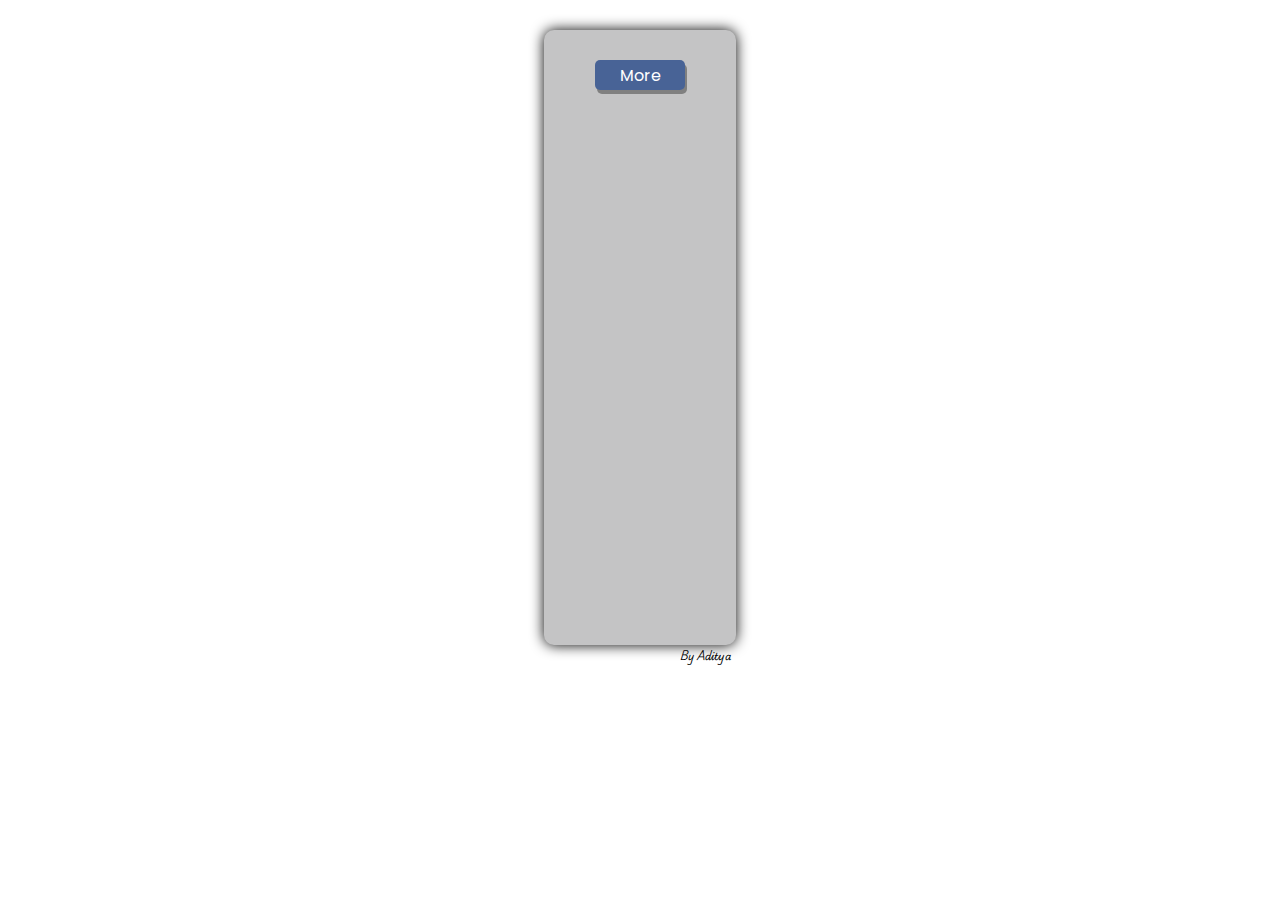
<file: DropDown Box/index.html>
<!DOCTYPE html>
<html lang="en">
<head>
    <meta charset="UTF-8">
    <meta name="viewport" content="width=device-width, initial-scale=1.0">
    <link rel="stylesheet" href="style.css">
    <title>Drop Down</title>
</head>
<body>
    <div class="container">
        <button>More</button>
        <ul>
            <li><a href="https://google.com">Home</a></li>
            <li><a href="">About</a></li>
            <li><a href="">Contect</a></li>
            <li><a href="https://algebracode.blogspot.com/p/home.html">Read Me</a></li>
        </ul>
        <p>By Aditya</p>
    </div>
</body>
</html>
</file>
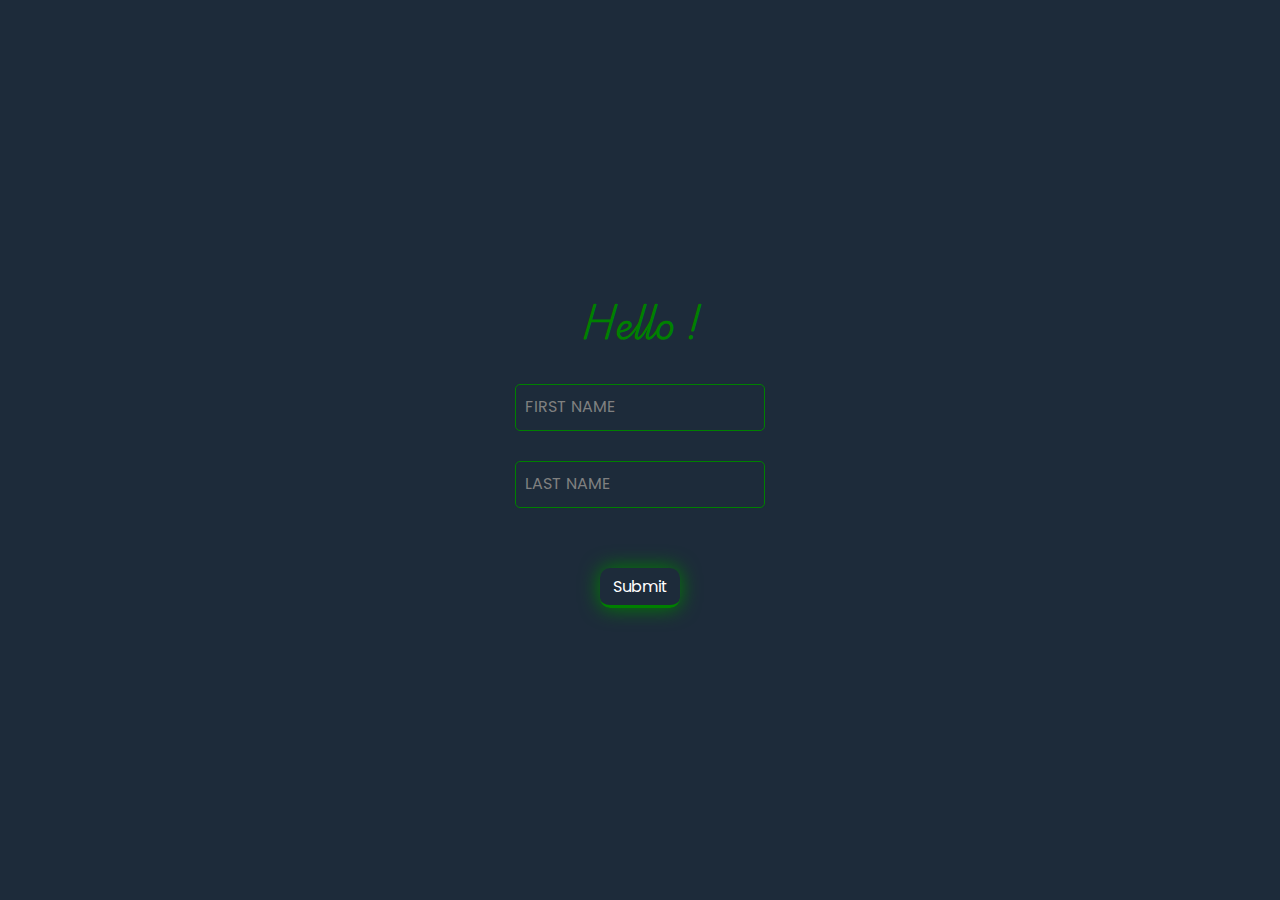
<file: Input Animation Box/index.html>
<!DOCTYPE html>
<html lang="en">
<head>
    <meta charset="UTF-8">
    <meta name="viewport" content="width=device-width, initial-scale=1.0">
    <link rel="stylesheet" href="style.css">
    <title>input box</title>
</head>
<body>
    <div>
        <h1>Hello !</h1>
    </div>
    <div class="input_box">
        <input type="text" required="required">
        <span>first name</span>
    </div>
    <div class="input_box">
        <input type="text" required="required">
        <span>last name</span>
    </div>
    <div class="btn">
        <button><a href="https://google.com">Submit</a></button>
    </div>
</body>
</html>
</file>
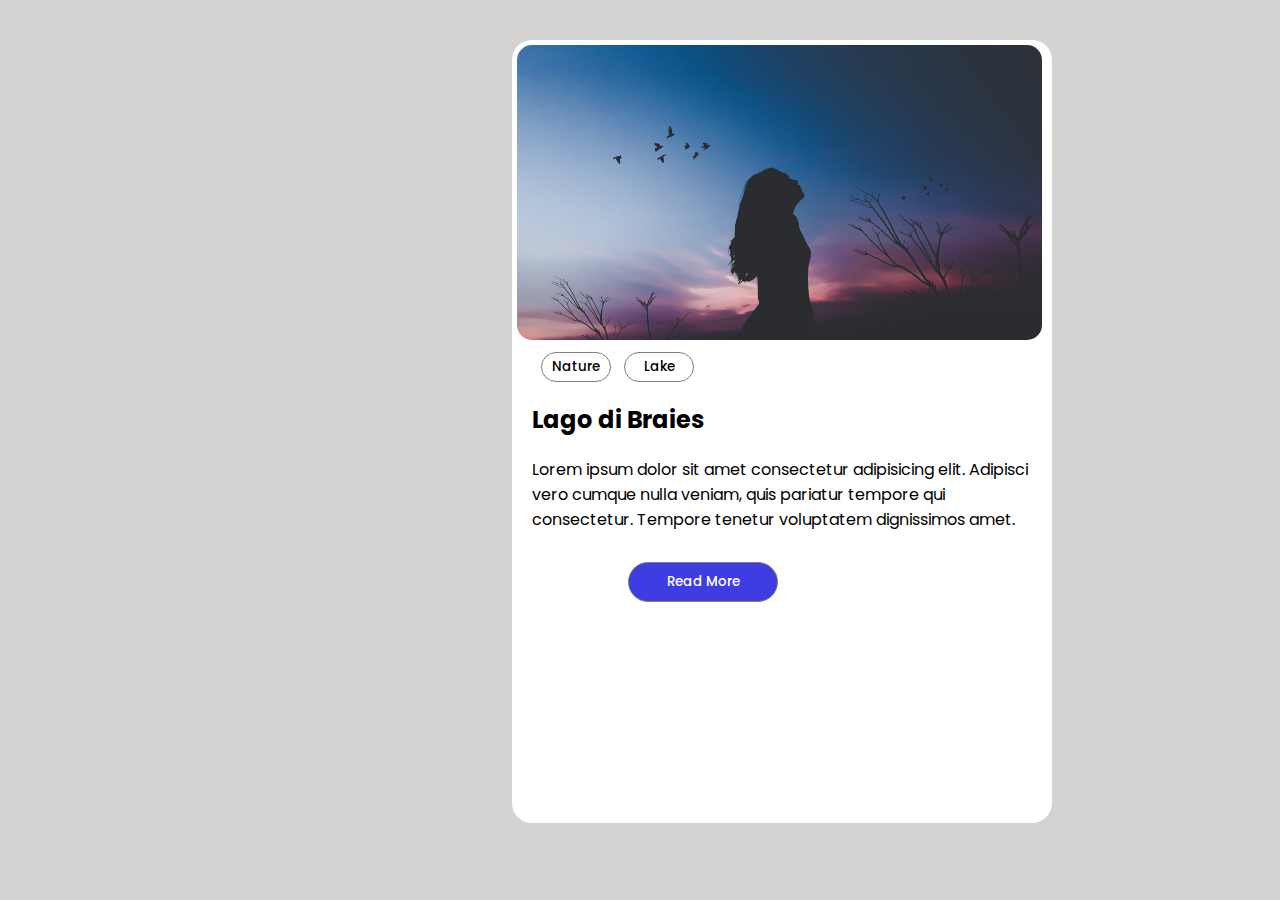
<file: Card/card.html>
<!DOCTYPE html>
<html lang="en">

<head>
    <meta charset="UTF-8">
    <meta name="viewport" content="width=device-width, initial-scale=1.0">
    <title>card</title>
    <style>
        @import url('https://fonts.googleapis.com/css2?family=Poppins:ital,wght@0,100;0,200;0,300;0,400;0,500;0,600;0,700;0,800;0,900;1,100;1,200;1,300;1,400;1,500;1,600;1,700;1,800;1,900&display=swap');

        * {
            padding: 0;
            margin: 0; 
        }

        body {
            background-color:lightgrey;
            font-family: "Poppins", serif;
            font-weight: 400;
        }

        .container {
            margin: 40px 0px;
            background-color: white;
            border: 2px solid whiteblack;
            border-radius: 20px;
            height: 87vh;
            width: 60vh;
            position: absolute;
            left: 40%;
        }

        img {
            border-radius: 20px;
            width: 58.3vh;
            padding: 5px;
        }

        .contant {
            padding: 0px 20px;
        }

        button {
            background-color: white;
            margin-left: 9px;
            border-radius: 30px;
            border: 1px solid gray;
            height: 30px;
            width: 70px;
            font-family: "Poppins", serif;
            font-weight: 500;
        }

        /* button:nth-child(2){
            margin-left: 10px;
        } */
        button:last-child {
            background-color: rgb(61, 61, 226);
            margin-left: 96px;
            margin-top: 30px;
            height: 40px;
            width: 150px;
        }
        a{
            text-decoration: none;
            color: black;
            font-weight: 500;
        }
        .btn_more a{
            color: white;

        }

        h2 {
            margin: 20px 0px;
        }
    </style>
</head>

<body>
    <div class="container">
        <img src="image.jpg" alt="">
        <div class="contant">
            <button><a href="http://google.com">Nature</a></button>
            <button><a href="http://google.com">Lake</a></button>
            <h2>Lago di Braies</h2>
            <p>Lorem ipsum dolor sit amet consectetur adipisicing elit. Adipisci vero cumque nulla veniam, quis pariatur
                tempore qui consectetur. Tempore tenetur voluptatem dignissimos amet.</p>
            <button class="btn_more"><a href="google.com">Read More</a></button>
        </div>
    </div>
</body>

</html>
</file>
<file: DropDown Box/style.css>
@import url('https://fonts.googleapis.com/css2?family=Playwrite+AU+SA:wght@100..400&family=Playwrite+IN:wght@100..400&family=Poppins:ital,wght@0,100;0,200;0,300;0,400;0,500;0,600;0,700;0,800;0,900;1,100;1,200;1,300;1,400;1,500;1,600;1,700;1,800;1,900&family=Space+Mono:ital,wght@0,400;0,700;1,400;1,700&display=swap');


*{
    margin: 0;
    padding: 0;
    font-family: "Poppins", sans-serif, serif;
}
body{
    display: flex;
    justify-content: center;
}

.container{
    width: 15vw;
    height: 65vh;
    padding-top: 30px;
    margin-top: 30px;
    background-color: rgb(196, 196, 197);
    /* border: 2px solid red; */
    border-radius: 10px;
    text-align: center;
    position: relative;
    box-shadow: 0px 0px 14px 0px  ;
}

.container button{
    height: 30px;
    width: 90px;
    border: none;
    border-radius: 5px;
    background-color: rgb(72, 99, 150);
    font-size: 1rem;
    cursor: pointer;
    color: white;
    box-shadow: 2px 4px gray ;
}


.container ul li {
    height: 25px;
    padding-top: 0px;
    list-style: none;
    margin: 20px 10px;
    border-radius: 5px;
    /* letter-spacing: 1px; */
    
}

.container ul li:first-child{
    margin-top: 4px;
}

.container ul li:last-child{
    margin-bottom: 4px;
}


.container ul li a{
    text-decoration: none;
    color: rgb(5, 5, 5);
    font-size: 0.8rem;
}


/* animation */

.container button:focus ~ ul{
    margin: 0px 20px;
    margin-top: 20px;
    padding: 5px 0px;
    background-color: rgb(150, 120, 206);
    border-radius: 10px;
    transition: all .8s ease-out;

}



.container button:hover{
    transition:all .5s ease-in-out;
    transform: scale(1.1);
}

.container ul li{
    position: absolute;
    top: 15px;
    left: 40px;
    z-index: -1;
}

.container > button:focus ~ ul li{
    position: static;
}

.container ul li:hover{
    background-color: rgb(255, 255, 255);
    /* transform: skewx(2deg) skewY(2deg); */
    transform: scale(1.05);
    transition: 0.5s ease-in-out;
}

p {
    font-family: "Playwrite AU SA", serif;
    font-size: 10px;
    font-weight: 400;
    position: absolute;
    bottom: -20px;
    right: 5px;
}
</file>
<file: Input Animation Box/style.css>
/* @import url("https://fonts.googleapis.com/css2?family=Poppins:ital,wght@0,100;0,200;0,300;0,400;0,500;0,600;0,700;0,800;0,900;1,100;1,200;1,300;1,400;1,500;1,600;1,700;1,800;1,900&family=Space+Mono:ital,wght@0,400;0,700;1,400;1,700&display=swap");
*/

/* @import url('https://fonts.googleapis.com/css2?family=Playwrite+AU+SA:wght@100..400&family=Poppins:ital,wght@0,100;0,200;0,300;0,400;0,500;0,600;0,700;0,800;0,900;1,100;1,200;1,300;1,400;1,500;1,600;1,700;1,800;1,900&family=Space+Mono:ital,wght@0,400;0,700;1,400;1,700&display=swap');  */



@import url('https://fonts.googleapis.com/css2?family=Playwrite+AU+SA:wght@100..400&family=Playwrite+IN:wght@100..400&family=Poppins:ital,wght@0,100;0,200;0,300;0,400;0,500;0,600;0,700;0,800;0,900;1,100;1,200;1,300;1,400;1,500;1,600;1,700;1,800;1,900&family=Space+Mono:ital,wght@0,400;0,700;1,400;1,700&display=swap'); 

* {
  margin: 0;
  padding: 0;
  box-sizing: border-box;
  font-family: "Poppins", serif;
  /* font-weight: 400; */
}

body {
  display: flex;
  justify-content: center;
  align-items: center;
  min-height: 100vh;
  flex-direction: column;
  gap: 30px;
  background: #1d2b3a;
}
.input_box {
  position: relative;
  width: 250px;
}

.input_box input {
  width: 100%;
  outline: none;
  border: 1px solid green;
  background: #1d2b3a;
  color: #fff;
  padding: 10px;
  border-radius: 5px;
  font-size: 1rem;
  transition: 0.5s;
}

.input_box span {
  position: absolute;
  left: 0;
  padding: 10px;
  text-transform: uppercase;
  color: gray;
  font-size: 1rem;
  pointer-events: none;
  transition: 0.5s;
}

.input_box input:valid ~ span,
.input_box input:focus ~ span{
    color: green;
    transform: translateX(10px) translateY(-7px);
    font-size: 0.64rem;
    padding: 0px 10px;
    background-color: #1d2b3a;
    border-left: 1px solid green;
    border-right: 1px solid green;
    letter-spacing: 0.2rem;

}


.input_box:nth-child(3) input:valid ~ span,
.input_box:nth-child(3) input:focus ~ span{
    background-color: green;
    color: white;
    border-radius: 2px;
}

h1{
    color: green;
    transform: scale(1.1);
    font-family: "Playwrite AU SA", "Playwrite IN", serif ;
}

/* h1:hover{
    transform: scale(1.5);
} */

.btn button{
    margin-top: 30px;
    height: 40px;
    width: 80px;
    border-radius: 10px;
    border: none;
    border-bottom: 3px solid green;
    box-shadow: 0px 0px 20px green;
    font-size: 1rem;
    /* text-transform: uppercase; */
    background:none;
}

.btn button a{
  text-align: center;
    color: white;
    text-decoration: none;
    transition: .2s ease-in-out;
}

.btn button a:hover{
  font-size: 1.05rem;
  letter-spacing: .005rem;
}
</file>
